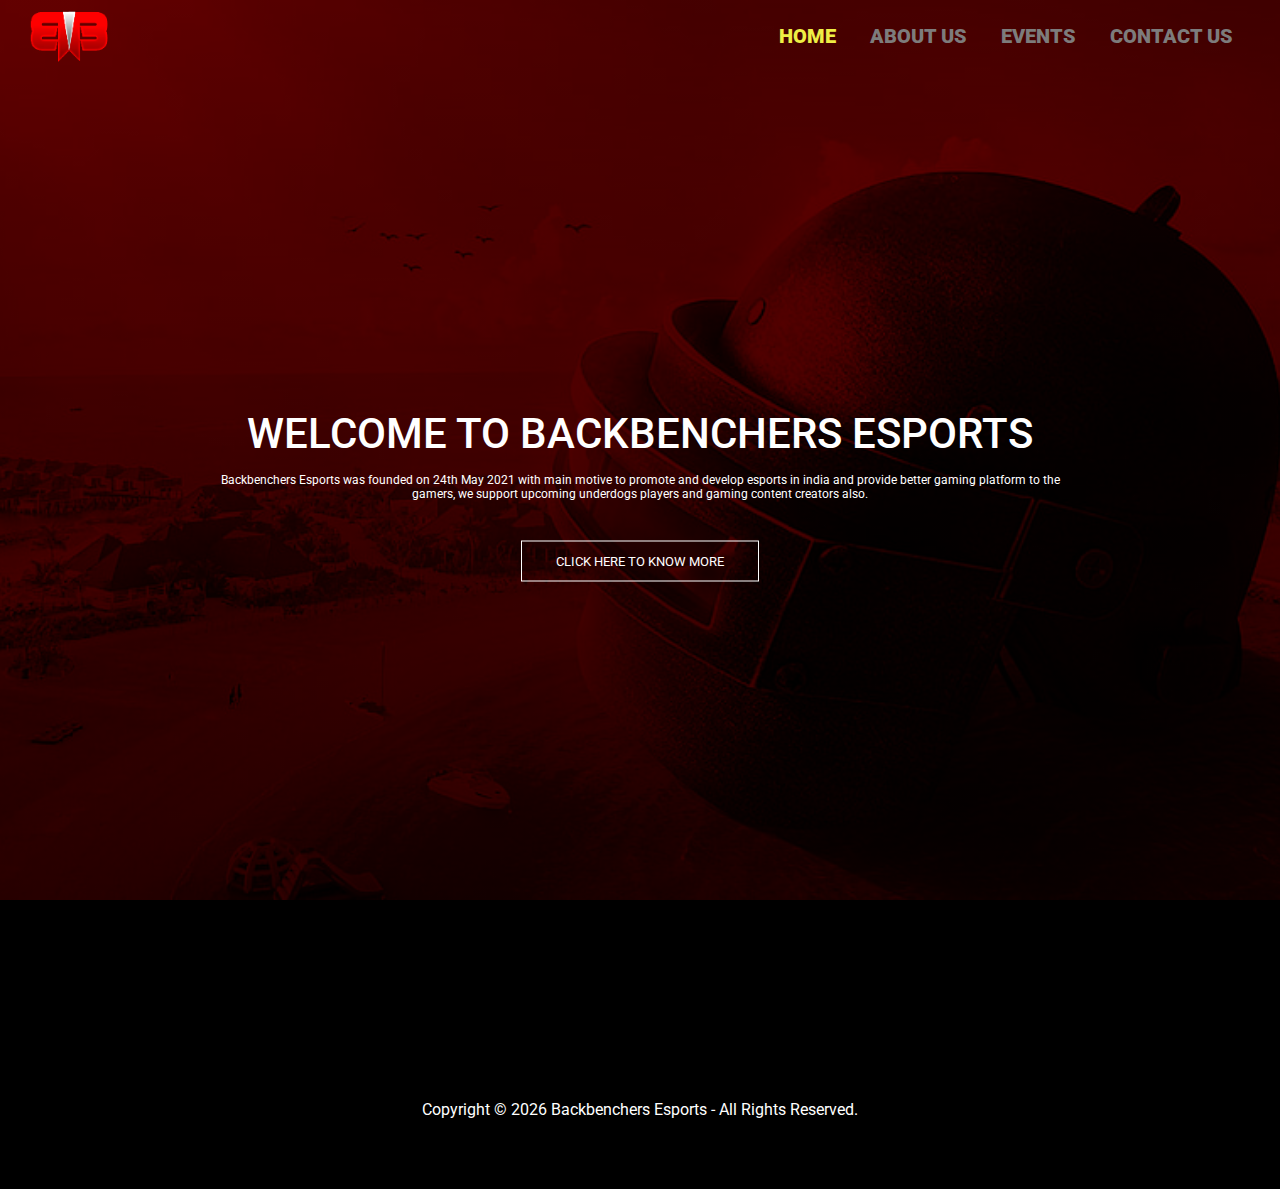
<file: index.html>
<!DOCTYPE html>
<html lang="en">

<head>
   <meta charset="UTF-8">
   <meta http-equiv="X-UA-Compatible" content="IE=edge">
   <meta name="viewport" content="width=device-width, initial-scale=1.0">
   <title>Backbenchers Esports Official Site</title>
   <link rel="stylesheet" href="style.css">
   <link rel="shortcut icon" href="images/logo.jpg" type="image/x-icon">
   <link rel="preconnect" href="https://fonts.googleapis.com">
   <link rel="preconnect" href="https://fonts.gstatic.com" crossorigin>
   <link href="https://fonts.googleapis.com/css2?family=Bebas+Neue&display=swap" rel="stylesheet">
   <link rel="preconnect" href="https://fonts.googleapis.com">
   <link rel="preconnect" href="https://fonts.gstatic.com" crossorigin>
   <link
      href="https://fonts.googleapis.com/css2?family=Roboto:ital,wght@0,100;0,300;0,400;0,500;0,700;0,900;1,100;1,300;1,400;1,500;1,700;1,900&display=swap"
      rel="stylesheet">
   <!-- <link rel="stylesheet" href="https://cdn.jsdelivr.net/npm/@fortawesome/fontawesome-free@5.15.4/css/fontawesome.min.css"> -->
   <link rel="stylesheet" href="https://cdn.jsdelivr.net/npm/bootstrap-icons@1.5.0/font/bootstrap-icons.css">


</head>

<body>
   <section class="main">
      <nav>
         <a href="index.html"><img src="images/logo2.png" alt="logo"></a>

         <div class="navbar" id="navLinks">
            <i class="bi bi-x" onclick="hideMenu()"></i>
            <ul>
               <li><a class="active" href="index.html">HOME</a></li>
               <li><a href="about.html">ABOUT US</a></li>
               <!-- <li><a href="#">JOURNEY</a></li> -->
               <li><a href="event.html">EVENTS</a></li>
               <!-- <li><a href="#">TEAM</a></li>
               <li><a href="#">VIDEOS</a></li> -->
               <li><a href="contact.html">CONTACT US</a></li>
            </ul>
         </div>
         <i class="bi bi-list" onclick="showMenu()"></i>
      </nav>
      <div class="content">
         <h1>WELCOME TO BACKBENCHERS eSPORTS</h1>
         <P>Backbenchers Esports was founded on 24th May 2021 with main motive to promote and develop esports in india
            and provide better gaming <br> platform to the gamers, we support upcoming underdogs players and gaming
            content creators also.</P>
         <a href="about.html" class="btn">CLICK HERE TO KNOW MORE</a>

      </div>
   </section>

   <!-- <section class="client">

      <h1 class="pool">OUR VALUABLE CLIENTS</h1>
      <hr style="width: 80%; margin: auto;">

      <div class="row" style="justify-content: space-evenly;">

         <div class="client1">
            <img src="images/dd.png" alt="">
            <div class="layer">
               <h3><a href="#" class="btn">Click Here To Visit</a></h3>
            </div>

         </div>
         <div class="client1">
            <img src="images/me.png" alt="">
            <div class="layer">
               <h3> <a href="#" class="btn">Click Here To Visit</a></h3>
            </div>

         </div>

      </div>


   </section> -->


   <footer>
      <p class="footer">Copyright &copy;
         <script>document.write(new Date().getFullYear())</script> Backbenchers Esports - All Rights Reserved.
      </p>

   </footer>

   <script>
      var navLinks = document.getElementById("navLinks");
      function showMenu() {
         navLinks.style.right = "0"
      }
      function hideMenu() {
         navLinks.style.right = "-200px"
      }
   </script>
</body>

</html>
</file>
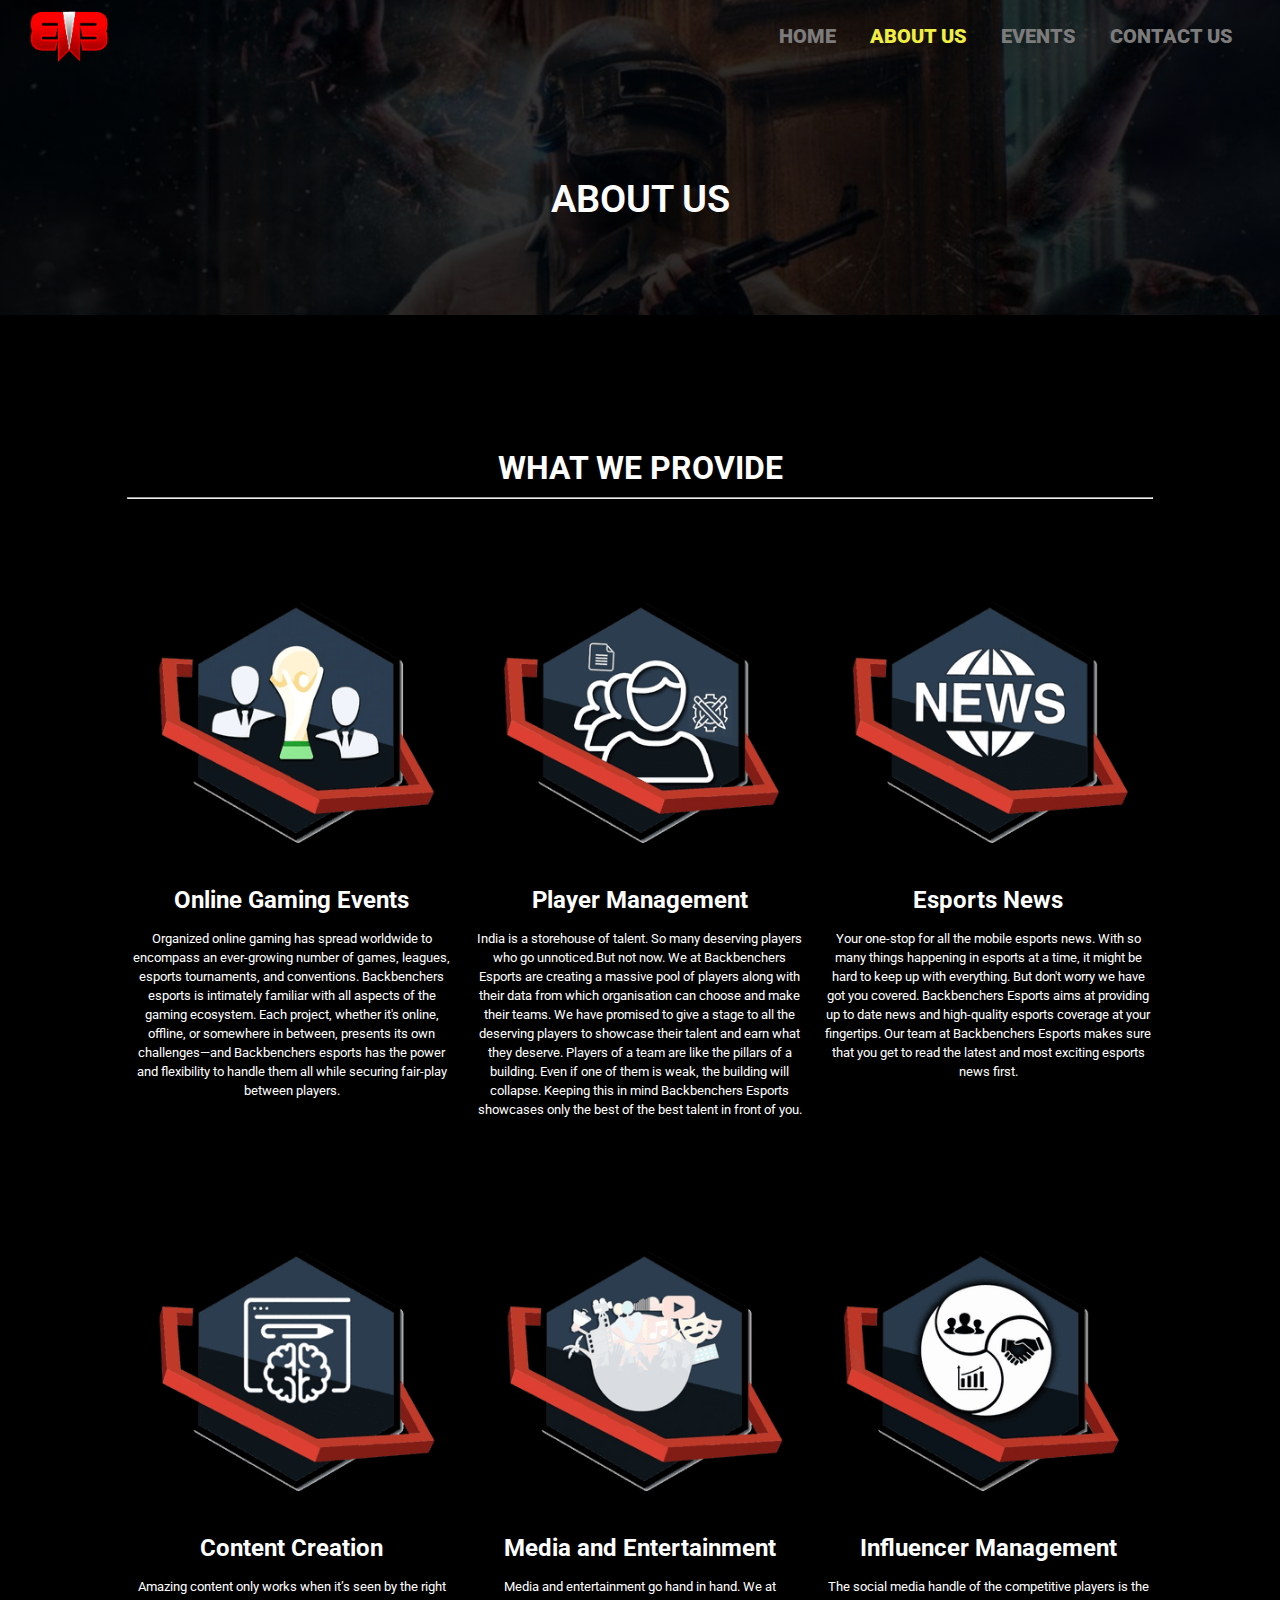
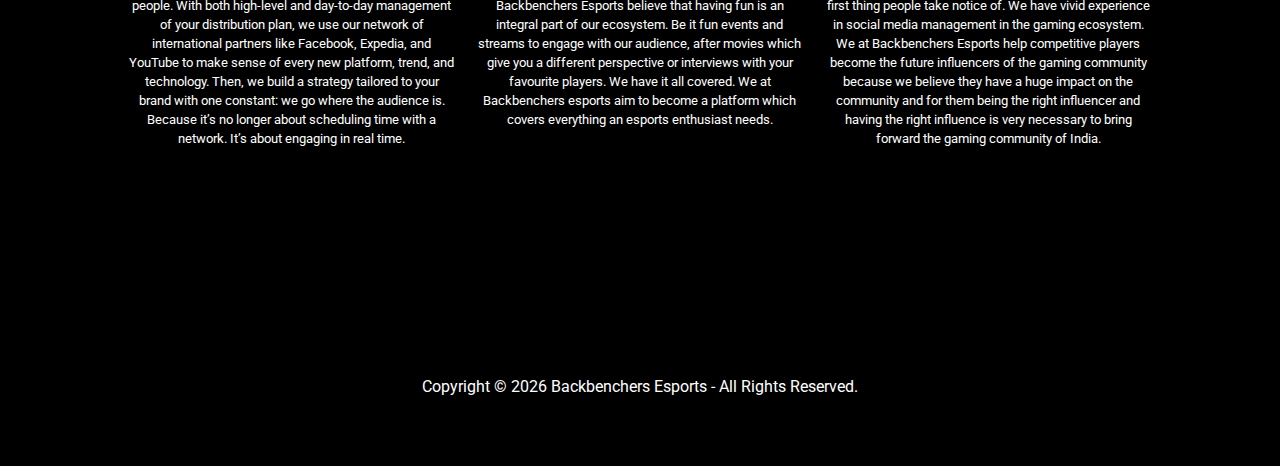
<file: about.html>
<!DOCTYPE html>
<html lang="en">

<head>
   <meta charset="UTF-8">
   <meta http-equiv="X-UA-Compatible" content="IE=edge">
   <meta name="viewport" content="width=device-width, initial-scale=1.0">
   <title>Backbenchers esports about</title>
   <link rel="stylesheet" href="style.css">
   <link rel="shortcut icon" href="images/logo.jpg" type="image/x-icon">
   <link rel="preconnect" href="https://fonts.googleapis.com">
   <link rel="preconnect" href="https://fonts.gstatic.com" crossorigin>
   <link href="https://fonts.googleapis.com/css2?family=Bebas+Neue&display=swap" rel="stylesheet">
   <link rel="preconnect" href="https://fonts.googleapis.com">
   <link rel="preconnect" href="https://fonts.gstatic.com" crossorigin>
   <link
      href="https://fonts.googleapis.com/css2?family=Roboto:ital,wght@0,100;0,300;0,400;0,500;0,700;0,900;1,100;1,300;1,400;1,500;1,700;1,900&display=swap"
      rel="stylesheet">
   <link rel="stylesheet" href="https://cdn.jsdelivr.net/npm/bootstrap-icons@1.5.0/font/bootstrap-icons.css">
   <!-- CSS only -->
</head>

<body>
   <section class="sub-main">
      <nav>
         <a href="index.html"><img src="images/logo2.png" alt="logo"></a>

         <div class="navbar" id="navLinks">
            <i class="bi bi-x" onclick="hideMenu()"></i>
            <ul>
               <li><a href="index.html">HOME</a></li>
               <li><a class="active" href="about.html">ABOUT US</a></li>
               <!-- <li><a href="#">JOURNEY</a></li> -->
               <li><a href="event.html">EVENTS</a></li>
               <!-- <li><a href="#">TEAM</a></li>
               <li><a href="#">VIDEOS</a></li> -->
               <li><a href="contact.html">CONTACT US</a></li>
            </ul>
         </div>
         <i class="bi bi-list" onclick="showMenu()"></i>
      </nav>

      <h1>ABOUT US</h1>


   </section>
   <section  class="boot">
      <h1 class="pool">
         WHAT WE PROVIDE</h1>
      <hr style="width: 80%; margin: auto;">


      <br>
      <div class="container">
         <div class="row flex">
            <div class="card">
               <img src="images/6.png" alt="">
               <h2>Online Gaming Events</h2>
               <p><small>Organized online gaming has spread worldwide to encompass an ever-growing
                     number of games, leagues, esports tournaments, and conventions. Backbenchers esports is intimately
                     familiar with all aspects of the gaming ecosystem. Each project, whether it's online, offline,
                     or somewhere in between, presents its own challenges—and Backbenchers esports has the power and
                     flexibility to handle them all while securing fair-play between players.</small></p>
            </div>
            <div class="card">
               <img src="images/7.png" alt="">
               <h2>Player Management</h2>
               <p><small> India is a storehouse of talent. So many deserving players who go unnoticed.But not now. We at Backbenchers Esports are creating a massive pool of players along with their data from which organisation can choose and make their teams. We have promised to give a stage to all the deserving players to showcase their talent and earn what they deserve. Players of a team are like the pillars of a building. Even if one of them is weak, the building will collapse. Keeping this in mind Backbenchers Esports showcases only the best of the best talent in front of you. </small></p>
            </div>
            <div class="card">
               <img src="images/9.png" alt="">
               <h2>Esports News</h2>
               <p><small> Your one-stop for all the mobile esports news. With so many things happening in esports at a time, it might be hard to keep up with everything. But don't worry we have got you covered. Backbenchers Esports aims at providing up to date news and high-quality esports coverage at your fingertips. Our team at Backbenchers Esports makes sure that you get to read the latest and most exciting esports news first. </small></p>
            </div>
         </div>
         <div class="row flex1">
            <div class="card">
               <img src="images/10.png" alt="">
               <h2>Content Creation</h2>
               <p><small>Amazing content only works when it’s seen by the right people. With both high-level and day-to-day management of your distribution plan, we use our network of international partners like Facebook, Expedia, and YouTube to make sense of every new platform, trend, and technology. Then, we build a strategy tailored to your brand with one constant: we go where the audience is. Because it’s no longer about scheduling time with a network. It’s about engaging in real time. </small></p>
            </div>
            <div class="card">
               <img src="images/11.png" alt="">
               <h2>Media and Entertainment</h2>
               <p><small>Media and entertainment go hand in hand. We at Backbenchers Esports believe that having fun is an integral part of our ecosystem. Be it fun events and streams to engage with our audience, after movies which give you a different perspective or interviews with your favourite players. We have it all covered. We at Backbenchers esports aim to become a platform which covers everything an esports enthusiast needs. </small></p>
            </div>
            <div class="card">
               <img src="images/12.png" alt="">
               <h2>Influencer Management</h2>
               <p><small> The social media handle of the competitive players is the first thing people take notice of. We have vivid experience in social media management in the gaming ecosystem. We at Backbenchers Esports help competitive players become the future influencers of the gaming community because we believe they have a huge impact on the community and for them being the right influencer and having the right influence is very necessary to bring forward the gaming community of India. </small></p>
            </div>
         </div>
      </div>





   </section>



   <footer>
      <p class="footer">Copyright &copy;
         <script>document.write(new Date().getFullYear())</script> Backbenchers Esports - All Rights Reserved.
      </p>

   </footer>
   <script>

      var navLinks = document.getElementById("navLinks");
      function showMenu() {
         navLinks.style.right = "0"
      }
      function hideMenu() {
         navLinks.style.right = "-200px"
      }
   </script>

   
</body>

</html>
</file>
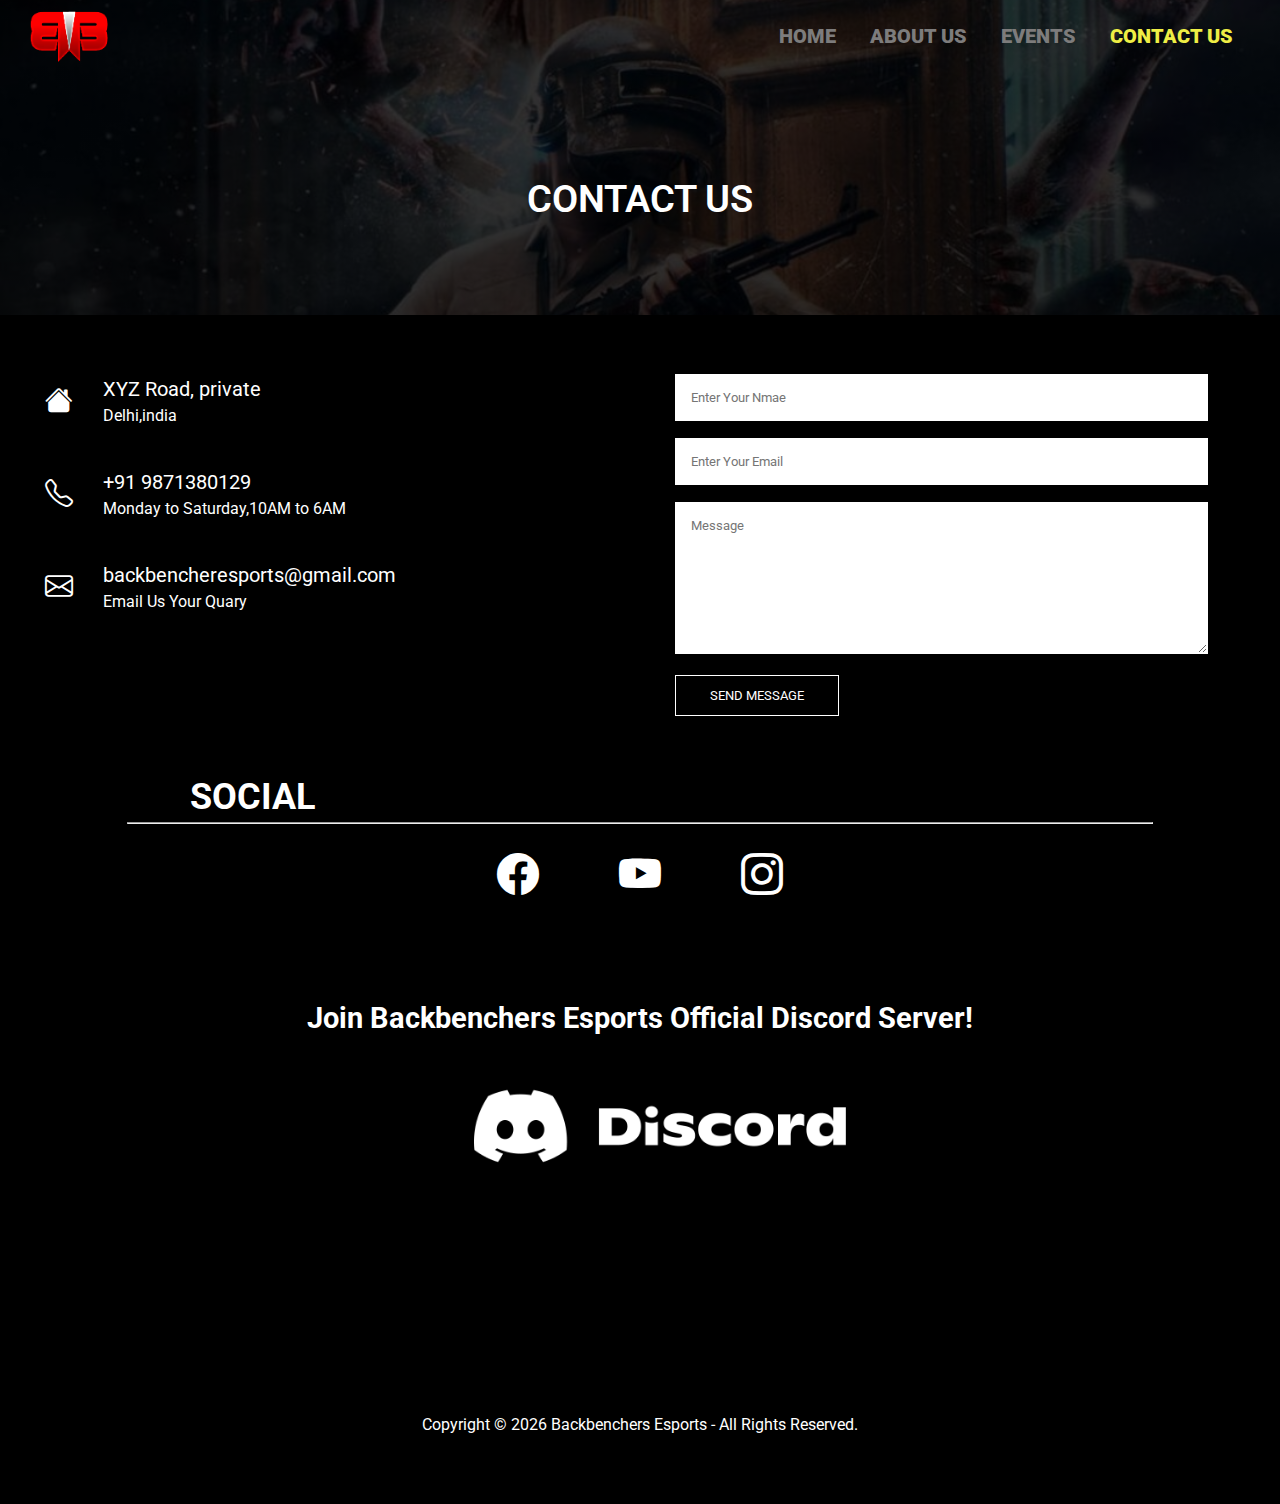
<file: contact.html>
<!DOCTYPE html>
<html lang="en">

<head>
   <meta charset="UTF-8">
   <meta http-equiv="X-UA-Compatible" content="IE=edge">
   <meta name="viewport" content="width=device-width, initial-scale=1.0">
   <title>Backbenchers esports contact </title>
   <link rel="stylesheet" href="style.css">
   <link rel="shortcut icon" href="images/logo.jpg" type="image/x-icon">
   <link rel="preconnect" href="https://fonts.googleapis.com">
   <link rel="preconnect" href="https://fonts.gstatic.com" crossorigin>
   <link href="https://fonts.googleapis.com/css2?family=Bebas+Neue&display=swap" rel="stylesheet">
   <link rel="preconnect" href="https://fonts.googleapis.com">
   <link rel="preconnect" href="https://fonts.gstatic.com" crossorigin>
   <link
      href="https://fonts.googleapis.com/css2?family=Roboto:ital,wght@0,100;0,300;0,400;0,500;0,700;0,900;1,100;1,300;1,400;1,500;1,700;1,900&display=swap"
      rel="stylesheet">
   <!-- <link rel="stylesheet" href="https://cdn.jsdelivr.net/npm/@fortawesome/fontawesome-free@5.15.4/css/fontawesome.min.css"> -->
   <link rel="stylesheet" href="https://cdn.jsdelivr.net/npm/bootstrap-icons@1.5.0/font/bootstrap-icons.css">


</head>

<body>
   <section class="sub-main">
      <nav>
         <a href="index.html"><img src="images/logo2.png" alt="logo"></a>

         <div class="navbar" id="navLinks">
            <i class="bi bi-x" onclick="hideMenu()"></i>
            <ul>
               <li><a href="index.html">HOME</a></li>
               <li><a  href="about.html">ABOUT US</a></li>
               <!-- <li><a href="#">JOURNEY</a></li> -->
               <li><a href="event.html">EVENTS</a></li>
               <!-- <li><a href="#">TEAM</a></li>
               <li><a href="#">VIDEOS</a></li> -->
               <li><a class="active" href="contact.html">CONTACT US</a></li>
            </ul>
         </div>
         <i class="bi bi-list" onclick="showMenu()"></i>
      </nav>

      <h1>CONTACT US</h1>

   </section>
   <section class="contact-us">
      <div class="row">
         <div class="contact-col">
            <div>
               <i class="bi bi-house-fill"></i>
               <span>
                  <h5>XYZ Road, private</h5>
                  <p>Delhi,india</p>
               </span>
            </div>
            <div>
               <i class="bi bi-telephone"></i>
               <span>
                  <h5>+91 9871380129</h5>
                  <p>Monday to Saturday,10AM to 6AM</p>
               </span>
            </div>
            <div>
               <i class="bi bi-envelope"></i>
               <span>
                  <h5>backbencheresports@gmail.com</h5>
                  <p>Email Us Your Quary</p>
               </span>
            </div>
         </div>
         <div class="contact-col">
            <form action="https://formcarry.com/s/pLdMrA0mPFE" method="POST">
               <input type="text" name="text" placeholder="Enter Your Nmae" required>
               <input type="email" name="email" placeholder="Enter Your Email" required>
               <textarea rows="8" name="text" placeholder="Message" required></textarea>
               <button type="submit" class="btn">SEND MESSAGE</button>
            </form>
         </div>
      </div>

      <h1 class="boom">SOCIAL</h1>
      <hr class="hr">
      <div class="icons">
         <a href="https://www.facebook.com/Backbenchers.esports"><i class="bi bi-facebook"></i></a>
       
         <a href="https://youtube.com/c/BACKBENCHERSESPORTS"><i class="bi bi-youtube"></i></a>
         <a href="https://instagram.com/backbenchers.esports_?utm_medium=copy_link"><i class="bi bi-instagram"></i></a>
         <!-- <a href=""> <i class="bi bi-twitter"></i></a> -->
      </div>
      <h1 class="discordh1">Join Backbenchers Esports Official Discord Server!</h1>
      <a href="https://discord.gg/QneU8bhQcS" class="discordlogo"><img class="discord" src="images/logodiscord.png" alt="discord"></a>
   </section>
<footer>
<p class="footer">Copyright &copy; <script>document.write(new Date().getFullYear())</script> Backbenchers Esports - All Rights Reserved.</p>

</footer>





   <script>
    
      var navLinks = document.getElementById("navLinks");
      function showMenu() {
         navLinks.style.right = "0"
      }
      function hideMenu() {
         navLinks.style.right = "-200px"
      }
   </script>
   
</body>


</html>
</file>
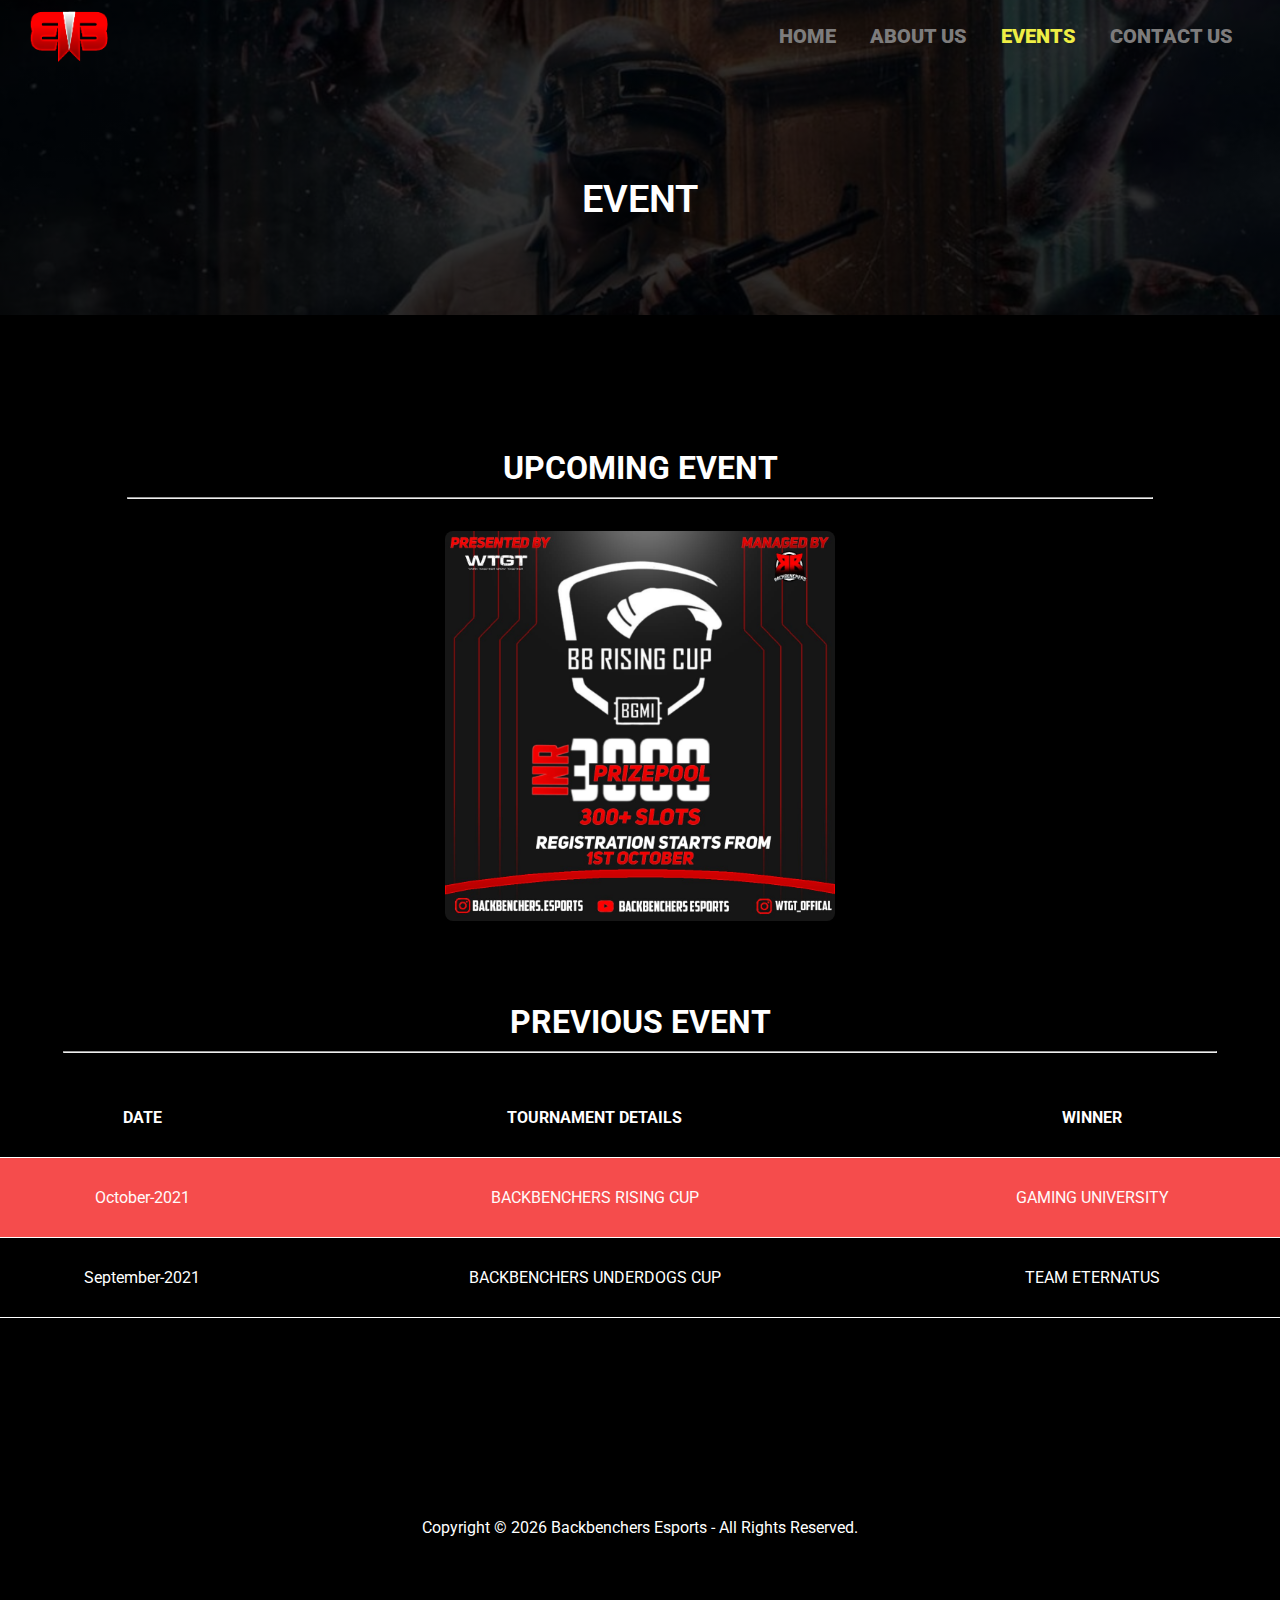
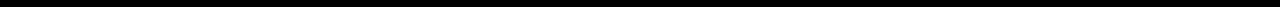
<file: event.html>
<!DOCTYPE html>
<html lang="en">

<head>
   <meta charset="UTF-8">
   <meta http-equiv="X-UA-Compatible" content="IE=edge">
   <meta name="viewport" content="width=device-width, initial-scale=1.0">
   <title>Backbenchers esports event </title>
   <link rel="stylesheet" href="style.css">
   <link rel="shortcut icon" href="images/logo.jpg" type="image/x-icon">
   <link rel="preconnect" href="https://fonts.googleapis.com">
   <link rel="preconnect" href="https://fonts.gstatic.com" crossorigin>
   <link href="https://fonts.googleapis.com/css2?family=Bebas+Neue&display=swap" rel="stylesheet">
   <link rel="preconnect" href="https://fonts.googleapis.com">
   <link rel="preconnect" href="https://fonts.gstatic.com" crossorigin>
   <link
      href="https://fonts.googleapis.com/css2?family=Roboto:ital,wght@0,100;0,300;0,400;0,500;0,700;0,900;1,100;1,300;1,400;1,500;1,700;1,900&display=swap"
      rel="stylesheet">
   <link rel="stylesheet" href="https://cdn.jsdelivr.net/npm/bootstrap-icons@1.5.0/font/bootstrap-icons.css">
   <!-- CSS only -->
</head>

<body>
   <section class="sub-main">
      <nav>
         <a href="index.html"><img src="images/logo2.png" alt="logo"></a>

         <div class="navbar" id="navLinks">
            <i class="bi bi-x" onclick="hideMenu()"></i>
            <ul>
               <li><a href="index.html">HOME</a></li>
               <li><a  href="about.html">ABOUT US</a></li>
               <!-- <li><a href="#">JOURNEY</a></li> -->
               <li><a class="active" href="event.html">EVENTS</a></li>
               <!-- <li><a href="#">TEAM</a></li>
               <li><a href="#">VIDEOS</a></li> -->
               <li><a href="contact.html">CONTACT US</a></li>
            </ul>
         </div>
         <i class="bi bi-list" onclick="showMenu()"></i>
      </nav>

      <h1>EVENT</h1>


   </section>
   <section class="event">
      <div class="up">
         <h1 class="pool">UPCOMING EVENT</h1>
         <hr style="width: 80%; margin: auto;">
         <div class="row" style="justify-content: space-evenly;  padding: 32px 30px 0px 30px;">

            <div class="client1" style="flex-basis: 32%;">
               <img src="images/tournament2.jpeg" alt="">
               <div class="layer">
                  <h3><a href="https://discord.gg/yuPSExZhF6" class="btn" style="  border: 1px solid #fff;
                     box-shadow: 0 0 50px #ffffff,0 0 20px #ffffff;
                     color: black;
                 background: #ffffff;">Click Here To Register</a></h3>
               </div>
            </div>
         </div>
      </div>
      <div class="pre">
         <h1 class="pool" style="padding-top: 52px;">PREVIOUS EVENT</h1>
         <hr style="width: 90%; margin: auto;">
         <div class="odd">
            <table class="content-table">
               <tr>
                  <th>DATE</th>
                  <th>TOURNAMENT DETAILS</th>
                  <th>WINNER</th>
               </tr>
               <tr>
                  <td>October-2021</td>
                  <td>BACKBENCHERS RISING CUP </td>
                  <td>GAMING UNIVERSITY</td>
               </tr>
               <tr>
                  <td>September-2021</td>
                  <td>BACKBENCHERS UNDERDOGS CUP </td>
                  <td>TEAM ETERNATUS</td>
               </tr>
               <!-- <tr>
                  <td>September-October 2021</td>
                  <td>BACKBENCHERS UNDERDOGS CUP</td>
                  <td></td>
               </tr>
               <tr>
                  <td>September-October 2021</td>
                  <td>BACKBENCHERS UNDERDOGS CUP</td>
                  <td>Team name</td>
               </tr> -->
               
            </table>
         </div>


      </div>

   </section>



   <footer>
      <p class="footer">Copyright &copy;
         <script>document.write(new Date().getFullYear())</script> Backbenchers Esports - All Rights Reserved.
      </p>

   </footer>
   <script>

      var navLinks = document.getElementById("navLinks");
      function showMenu() {
         navLinks.style.right = "0"
      }
      function hideMenu() {
         navLinks.style.right = "-200px"
      }
   </script>
   
</body>

</html>
</file>
<file: style.css>
*{
    margin: 0;
    padding: 0;
            font-family: 'Roboto', sans-serif;
       }
    
   
.main{
    min-height: 100vh;
    width: 100%;
background-image:linear-gradient(rgba(0, 0, 0, 0.6),rgba(0, 0, 0, 0.8)),url(images/bg22.jpg);

background-position: center;
background-size: cover;
box-sizing: border-box;
}

nav{
    display: flex;
justify-content: space-between;
text-align: center;
/* position: sticky; */
}
nav img{
    width:123px;
padding-left: 5px;
}
.navbar ul{
    margin-right: 27px;
}
.navbar ul li{
    list-style-type: none;
    display: inline-block;
    position: relative;
    padding: 24px 20px 0px 10px;
}
.navbar ul li a{
    text-decoration: none;
    color: rgb(125 124 124);
    font-size: 20px;
   font-weight: 900;
    transition: 0.6s;
  
} 
.navbar ul li a:hover{
    color: white;
   
}

.navbar ul li a.active{
    color: rgb(238, 238, 69);
}
.content{
    width: 90%;
    color: white;
    position: absolute;
    top: 55%;
    left: 50%;
    transform: translate(-50%,-50%);
    text-align: center;}
    
    .content h1{font-size: 62px;
    font-weight: 600;
    text-transform: uppercase;
    }
    .content p{font-size: 16px;
    margin: 15px 0px 40px;
    color: #fff;}
    
    .btn{display: inline-block;
    text-decoration: none;
    color: white;
    border: 1px solid white;
    background: transparent;
    padding: 12px 34px;
    font-size: 13px;
    position: relative;
    cursor: pointer;
    transition: 1s;
    text-transform: uppercase;
    }
    .btn:hover{ 
        border: 1px solid #f44336;
        box-shadow: 0 0 30px #f44336;
    background: #f44336;}
    

nav .bi{
    display: none;
}
@media (max-width:1318px) {
    .content h1{font-size: 42px;
        font-weight: 500;
        text-transform: uppercase;
        }
        br{display: none;}
        .content p{font-size: 12px;
            margin: 15px 150px 40px;}

}
@media (max-width:1000px){
    

    .navbar ul li a{
        font-size: 15px;
        font-weight: 600;
    }
   
}
@media (max-width:886px) {
    .content h1{font-size: 34px;
        font-weight: 500;
        text-transform: uppercase;
        }
      
        .content p{font-size: 11px;
            margin: 15px 0px 40px;}
            .btn{
                padding: 11px 28px;
                font-size: 11px;
               
                }
}
  @media (max-width:750px) {
    .content p{font-size: 10px;}
    .content h1{font-size: 25px;
        font-weight: 500;
        text-transform: uppercase;
        }

      .navbar ul li{display: block;
    }
    nav img{
        width: 74px;
        padding-top: 10px;
        padding-left: 8px;
    }
    .navbar{
        position:fixed;
        background: #000000;
        height: 100vh;
        width: 200px;
        top: 0;
        right:-200px;
        text-align: left;
        z-index: 2;
        transition: 0.6s;
       
    }

    nav .bi{
        display: block;
        color: #fff;
        margin: 12px;
        font-size: 30px;
        cursor: pointer;

    }
    .navbar ul li a{
        
    font-size: 17px;
    font-weight: 500;
color: white;
}
.navbar ul{
    padding: 30px;
}
}


@media (max-width:400px){
    .btn{
        padding: 9px 17px;
        font-size: 8px;
    }
    .content h1{font-size: 14px;
        font-weight: 600;
        }
        .content p{font-size: 9px;}
        
            
}



/* contact us */
.sub-main{
    min-height: 35vh;
    width: 100%;
background-image:linear-gradient(rgba(0, 0, 0, 0.8),rgba(0, 0, 0, 0.82)),url(images/contactlogo.jpeg);
text-align: center;
color: white;
background-position:center;
background-size: cover;
overflow: hidden;
}

.sub-main h1{
font-size: 38px;
    margin-top: 100px;
    font-weight: 600;
}

.contact-us{
    width: 100%;
    min-height:100vh;
    background-color: black;
    overflow: hidden;
   
}
.row{
 
    padding-top: 59px;
    display:flex;
justify-content: space-between;
}

.contact-col{
    flex-basis: 48%;
    margin-bottom:30px;
    padding-right: 72px;
  padding-left: 35px;

}
.contact-col div{
    display: flex;
    align-items: center;
    margin-bottom: 40px;
}

.contact-col div .bi{
    font-size: 28px;
    color: rgb(255, 255, 255);
    margin: 10px;
    margin-right: 30px;
}
.contact-col div p{
    padding: 0;
    color: white;
}
.contact-col div h5{
    font-size: 20px;
    margin-bottom: 5px;
    color: rgb(255, 255, 255);
    font-weight: 400;
}
.contact-col input, .contact-col textarea{
width: 100%;
padding: 15px;
margin-bottom: 17px;
outline: none;
border: 1px solid rgb(255, 255, 255);
box-sizing: border-box;

}
.boom{
 color: white;
 margin: 30px 0px 4px 190px;
font-size: 36px;
text-align: left;
}

.hr{
    width: 80%;
    margin:auto;
}


.icons{
        display: flex;
        font-size: 42px;
        justify-content: center;
        margin-top: 27px;
    }
    .icons a{
        color: white;
        padding: 0 40px;
    }
    
    .icons a:hover{
        color: wheat;
    }

.discordh1{
    color: white;
    text-align: center;
    margin-top: 101px;
    font-size: 29px;}


   .discordlogo{
    margin-left: 37vw;
   } 
.discord{
    width: 372px;
    margin-top: 40px;
}
.footer{
    background: black;
    color: white;
    text-align: center;
    padding-top:200px;
padding-bottom: 70px;
overflow: hidden;
}





@media(max-width: 700px){

    .row{flex-direction: column;
}
.icons{
    font-size: 22px;
}
.boom{
    margin: 30px 0px 4px 86px;
}
.icons a {
   
    padding: 0 14px;
}
.discordh1{
    font-size: 20px;
}
.discordlogo {
    margin-left: 30vw;
}
.discord{
    width: 222px;
    margin-top: 22px;
}
.footer{
       
        padding-top: 86px;
    padding-bottom: 70px;
    font-size: 10px;
   box-sizing: border-box;
}
}
@media (max-width:500px) {
    .boom{
        margin: 30px 0px 4px 45px;
        font-size:29px ;
    }
    .discordh1{
        font-size: 13px;
    }

    .discordlogo {
        margin-left: 26vw;
    }
}

@media (max-width:400px) {
    .sub-main h1{
        font-size: 25px;
    }

    .contact-col div h5{
        font-size:15px;
       
    }
   
    .discord {
        width: 160px;}
}


/* about us */
.container{
    width: 80%;
    margin: auto;
text-align:center;

}
.card{
    flex-basis: 32%;
    border-radius: 10px;
    margin-bottom: 30px;
    position: relative;
    overflow: hidden;


}

.card img{
    width: 100%;
    display: block;
}
.boot{
    background-color: black;
    color: rgb(255, 255, 255);
    width: 100%;
  
}

.pool{
     text-align: center;
    padding-top: 134px;
    padding-bottom: 10px;
    font-size: 2rem;
    
}

.card h2{
    margin: 0px 0px 14px 0px;
}

/* client */

.client{
    background-color: black;
    color: white;
    width: 100%;
    text-align: center;
}

.client1{
 
    flex-basis: 17%;
    border-radius: 8px;
    margin-bottom: 30px;
    position: relative;
    overflow: hidden;
    }
    .client1 img{
        width: 100%;
        display: block;
    }
    .layer{
        background: transparent;
        height: 100%;
        width: 100%;
        position: absolute;
        top: 0;
        left: 0;
        transition: 0.5s;
        
        }
        .layer:hover{
            background:linear-gradient(rgba(0, 0, 0, 0.5),rgba(0, 0, 0, 0.5));
        }
        .layer h3{
        width: 100%;
        font-weight: 700;
        color: white;
        opacity: 0;
        font-size: 26px;
        position: absolute;
        bottom: 0;
        left: 50%;
        transform: translateX(-50%);
        transition: 0.9s;
        text-transform: uppercase;
        
        }
        
        .layer:hover h3{
        bottom: 10%;
        opacity: 1;
        }

@media (max-width:700px) {
    .pool{
        font-size: 1rem;
        padding-top: 44px;
    }
    .row{
        padding-top: 0;
    }
}


/* social */

.social{
   
        background-color: black;
        color: rgb(255, 255, 255);
        width: 100%;
      
    
}


/* EVENT */


.event{
    background-color: black;
    color: white;
    width: 100%;
    text-align: center;
}
.content-table{
  
    border-collapse: collapse;
    margin: 25px auto 0 auto;
    font-weight: 1em;
    width: 100%;
    border-radius: 5px 5px 0 0;
    overflow: hidden;
    
  
}

.content-table thead tr{
   
  
    text-align: left;
    font-weight: bold;

}

.content-table th,
.content-table td{
    padding: 30px 0px;

}

.content-table tbody tr{
    border-bottom: 1px solid #ffffff;

}

.content-table tbody tr:nth-of-type(even) {
background-color: #f54c4c;
color: rgb(255, 250, 250);

}


@media (max-width:450px) {
    .content-table{
font-size: 10px;
    }
    .client1{flex-basis: 20%;}
}

/* video */
.video{
    background-color: #000;
    min-height: 100%;
    width: 100%;
    margin: 0;
    padding: 20px 0 80px 0;
}
  
  #slider {
    position: relative;
    width: 50%;
    height: 30vw;
    margin: 80px auto;
    font-family: 'Helvetica Neue', sans-serif;
    perspective: 1400px;
    transform-style: preserve-3d;
    box-shadow: 0 10px  40px 0.5;
  }
  
  input[type=radio] {
    position: relative;
    top: 108%;
    left: 50%;
    width: 18px;
    height: 18px;
    margin: 0 15px 0 0;
    opacity: 0.4;
    transform: translateX(-83px);
    cursor: pointer;
  }
  
  
  input[type=radio]:nth-child(5) {
    margin-right: 0px;
  }
  
  input[type=radio]:checked {
    opacity: 1;
    
  }
  
  
  
  
  #slider label {
    position: absolute;
    width: 100%;
    height: 100%;
    left: 0;
    top: 0;
    color: white;
    font-size: 70px;
    font-weight: bold;
    border-radius: 5px;
    cursor: pointer;
    display: flex;
    align-items: center;
    justify-content: center;
    transition: transform 0.5s ease;
  }
  #slide1{
      background-color: rgba(255, 255, 255, 0.616);
     
  }
 
  #slide2{
      background-color: rgba(255, 255, 255, 0.486);
  }
 
  #slide3{
      background-color: rgba(255, 255, 255, 0.644);
  }
 
  #slide4{
      background-color: rgb(255, 255, 255);
  }
 
  #slide5{
      background-color: rgba(255, 255, 255, 0.534);
  }
 
  /* Slider Functionality */
  
  /* Active Slide */
  #s1:checked ~ #slide1, #s2:checked ~ #slide2, #s3:checked ~ #slide3, #s4:checked ~ #slide4, #s5:checked ~ #slide5 {
    box-shadow: 0 13px 26px rgba(0,0,0, 0.3), 0 12px 6px rgba(0,0,0, 0.2);
    transform: translate3d(0%, 0, 0px);
  }
  
  /* Next Slide */
  #s1:checked ~ #slide2, #s2:checked ~ #slide3, #s3:checked ~ #slide4, #s4:checked ~ #slide5, #s5:checked ~ #slide1 {
    box-shadow: 0 6px 10px rgba(0,0,0, 0.3), 0 2px 2px rgba(0,0,0, 0.2);
    transform: translate3d(15%, 0, -100px);
  }
  
  
  /* Next to Next Slide */
  #s1:checked ~ #slide3, #s2:checked ~ #slide4, #s3:checked ~ #slide5, #s4:checked ~ #slide1, #s5:checked ~ #slide2 {
    box-shadow: 0 1px 4px rgba(0,0,0, 0.4);
    transform: translate3d(30%, 0, -250px);
  }
  
  /* Previous to Previous Slide */
  #s1:checked ~ #slide4, #s2:checked ~ #slide5, #s3:checked ~ #slide1, #s4:checked ~ #slide2, #s5:checked ~ #slide3 {
    box-shadow: 0 1px 4px rgba(0,0,0, 0.4);
    transform: translate3d(-30%, 0, -250px);
  }
  
  /* Previous Slide */
  #s1:checked ~ #slide5, #s2:checked ~ #slide1, #s3:checked ~ #slide2, #s4:checked ~ #slide3, #s5:checked ~ #slide4 {
    box-shadow: 0 6px 10px rgba(0,0,0, 0.3), 0 2px 2px rgba(0,0,0, 0.2);
    transform: translate3d(-15%, 0, -100px);
  }
</file>
